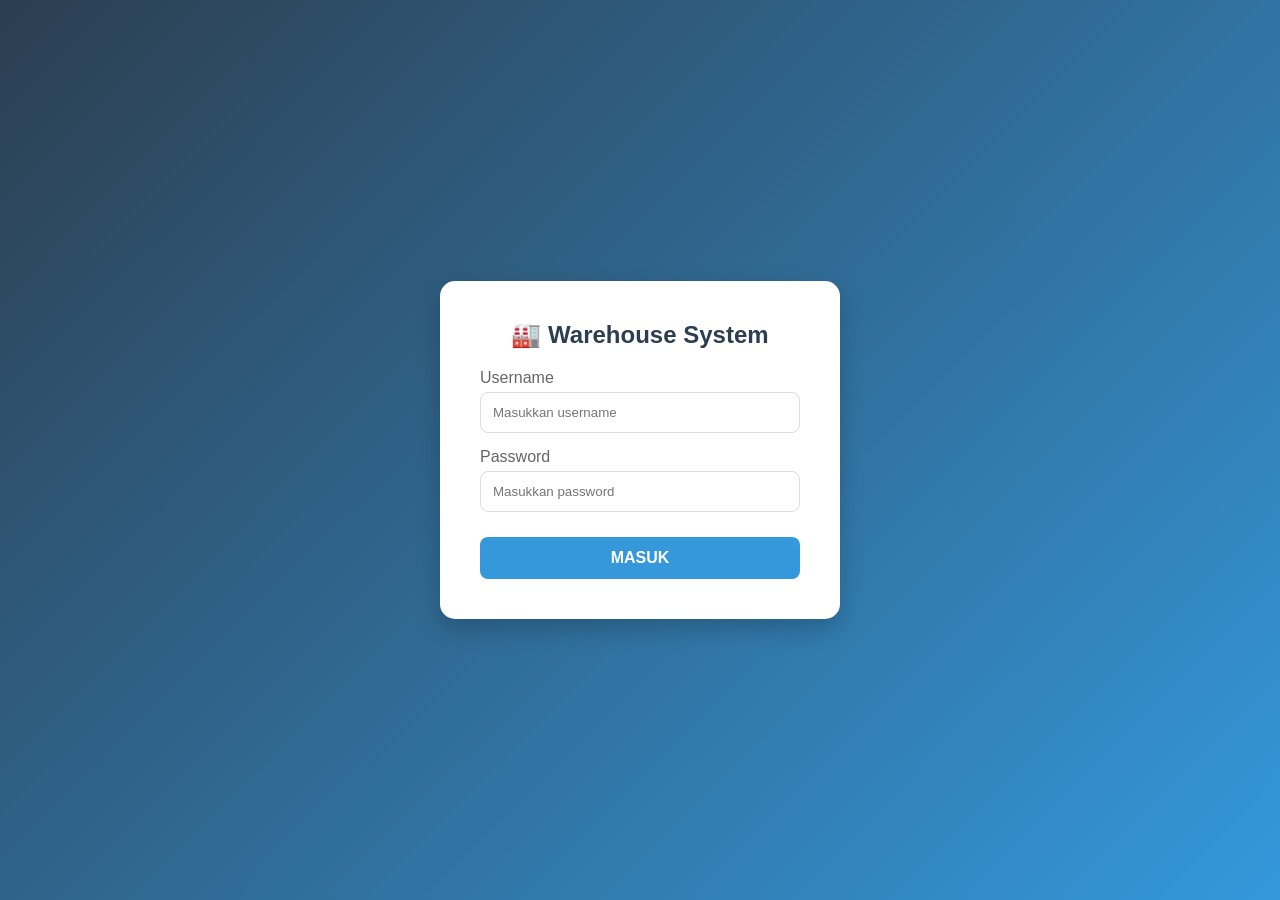
<file: index.html>
<!DOCTYPE html>
<html lang="id">
<head>
    <meta charset="UTF-8">
    <meta name="viewport" content="width=device-width, initial-scale=1.0">
    <title>Login - Utilisasi Warehouse</title>
    
    <link rel="manifest" href="./manifest.json">
    
    <link rel="stylesheet" href="./css/style.css">
    
    <style>
        body {
            display: flex;
            justify-content: center;
            align-items: center;
            min-height: 100vh;
            /* Gradient tetap sebagai fallback jika CSS gagal muat */
            background: #2c3e50;
            background: linear-gradient(135deg, #2c3e50 0%, #3498db 100%);
            margin: 0;
            font-family: sans-serif;
        }
        .login-card {
            background: white;
            padding: 40px;
            border-radius: 15px;
            box-shadow: 0 10px 25px rgba(0,0,0,0.2);
            width: 90%;
            max-width: 400px;
            text-align: center;
        }
        .login-card h2 { margin-bottom: 20px; color: #2c3e50; }
        .form-group { margin-bottom: 15px; text-align: left; }
        .form-group label { display: block; margin-bottom: 5px; color: #666; }
        .form-group input {
            width: 100%;
            padding: 12px;
            border: 1px solid #ddd;
            border-radius: 8px;
            box-sizing: border-box; /* Penting agar input tidak luber */
        }
        .btn-login {
            width: 100%;
            padding: 12px;
            background: #3498db;
            color: white;
            border: none;
            border-radius: 8px;
            cursor: pointer;
            font-size: 16px;
            font-weight: bold;
            margin-top: 10px;
        }
    </style>
</head>
<body>
    <div class="login-card">
        <h2>🏭 Warehouse System</h2>
        <form id="loginForm">
            <div class="form-group">
                <label>Username</label>
                <input type="text" id="username" required placeholder="Masukkan username">
            </div>
            <div class="form-group">
                <label>Password</label>
                <input type="password" id="password" required placeholder="Masukkan password">
            </div>
            <button type="submit" class="btn-login">MASUK</button>
        </form>
    </div>

    <script>
        // Registrasi Service Worker agar PWA aktif
        if ('serviceWorker' in navigator) {
            window.addEventListener('load', () => {
                navigator.serviceWorker.register('./service-worker.js')
                    .then(reg => console.log('SW Registered'))
                    .catch(err => console.error('SW Registration Failed', err));
            });
        }

        document.getElementById('loginForm').onsubmit = (e) => {
            e.preventDefault();
            const u = document.getElementById('username').value;
            const p = document.getElementById('password').value;

            if(u === 'admin' && p === '12345') {
                localStorage.setItem('isLoggedIn', 'true');
                localStorage.setItem('userName', u);
                // Gunakan ./ agar path tetap di direktori yang sama
                window.location.href = './app.html';
            } else {
                alert('Login Gagal! Gunakan admin/12345');
            }
        };
    </script>
</body>
</html>
</file>
<file: css/style.css>
/* ============================================================================
   1. GLOBAL VARIABLES & RESET
   ============================================================================ */
:root {
    --primary-color: #2c3e50;
    --accent-color: #3498db;
    --success-color: #2ecc71;
    --warning-color: #f1c40f;
    --danger-color: #e74c3c;
    --bg-light: #f8fafc;
    --sidebar-width: 260px;
    --sidebar-collapsed-width: 70px;
    --text-main: #334155;
    --shadow: 0 4px 6px -1px rgb(0 0 0 / 0.1);
    --transition: all 0.3s cubic-bezier(0.4, 0, 0.2, 1);
}

* {
    margin: 0;
    padding: 0;
    box-sizing: border-box;
}

body {
    font-family: 'Inter', 'Segoe UI', system-ui, sans-serif;
    background-color: var(--bg-light);
    color: var(--text-main);
    overflow-x: hidden;
}

/* ============================================================================
   2. SPA LAYOUT STRUCTURE
   ============================================================================ */
.app-shell {
    display: flex;
    min-height: 100vh;
}

/* SIDEBAR persistent */
.sidebar {
    width: var(--sidebar-width);
    background: var(--primary-color);
    color: white;
    height: 100vh;
    position: fixed;
    transition: var(--transition);
    z-index: 1000;
}

.sidebar.collapsed {
    width: var(--sidebar-collapsed-width);
}

.main-container {
    flex: 1;
    margin-left: var(--sidebar-width);
    transition: var(--transition);
}

.sidebar.collapsed + .main-container {
    margin-left: var(--sidebar-collapsed-width);
}

/* TOP HEADER */
.top-bar {
    background: white;
    height: 70px;
    display: flex;
    align-items: center;
    justify-content: space-between;
    padding: 0 30px;
    box-shadow: var(--shadow);
    position: sticky;
    top: 0;
    z-index: 900;
}

/* ============================================================================
   3. COMPONENTS (TABLES, CARDS, BUTTONS)
   ============================================================================ */
/* Modern Table */
.table-wrapper {
    background: white;
    padding: 20px;
    border-radius: 12px;
    box-shadow: var(--shadow);
    margin: 20px;
}

table {
    width: 100%;
    border-collapse: collapse;
    margin-top: 10px;
}

th {
    background: #f1f5f9;
    padding: 12px 15px;
    text-align: left;
    font-weight: 600;
    font-size: 14px;
}

td {
    padding: 12px 15px;
    border-bottom: 1px solid #e2e8f0;
    font-size: 14px;
}

tr:hover {
    background-color: #f8fafc;
}

/* Row Special Status */
.row-minus { background-color: #fff5f5; color: var(--danger-color); }
.row-warning { background-color: #fffbeb; }

/* Buttons */
.btn-primary {
    background: var(--accent-color);
    color: white;
    border: none;
    padding: 10px 20px;
    border-radius: 6px;
    cursor: pointer;
    font-weight: 500;
    transition: 0.2s;
}

.btn-primary:hover { opacity: 0.9; transform: translateY(-1px); }

/* Stats Card (Dashboard) */
.chart-grid {
    display: grid;
    grid-template-columns: repeat(auto-fit, minmax(300px, 1fr));
    gap: 20px;
    padding: 20px;
}

.chart-card {
    background: white;
    padding: 25px;
    border-radius: 12px;
    box-shadow: var(--shadow);
}

/* ============================================================================
   4. MODULE SPECIFIC (MAPPING & FLOOR)
   ============================================================================ */
/* Grid untuk Mapping Gudang */
.rack-grid {
    display: grid;
    grid-template-columns: repeat(auto-fill, minmax(80px, 1fr));
    gap: 10px;
    padding: 20px;
    background: #0f172a; /* Dark mode style for mapping */
    border-radius: 8px;
}

.rack-slot {
    aspect-ratio: 1;
    display: flex;
    align-items: center;
    justify-content: center;
    border: 1px solid #334155;
    border-radius: 4px;
    font-size: 12px;
    cursor: pointer;
}

.slot-filled { background: var(--danger-color); color: white; }
.slot-empty { background: var(--success-color); color: white; }

/* ============================================================================
   5. UTILITIES
   ============================================================================ */
.loading {
    display: flex;
    justify-content: center;
    padding: 50px;
    font-style: italic;
    color: #64748b;
}

.alert-box {
    padding: 15px;
    background: #fee2e2;
    border-left: 5px solid var(--danger-color);
    margin: 20px;
    border-radius: 4px;
}

/* Search bar styling */
.toolbar {
    display: flex;
    gap: 15px;
    padding: 0 20px;
    margin-top: 20px;
}

input[type="text"], select {
    padding: 10px 15px;
    border: 1px solid #cbd5e1;
    border-radius: 6px;
    outline: none;
}

input[type="text"]:focus {
    border-color: var(--accent-color);
}
</file>
